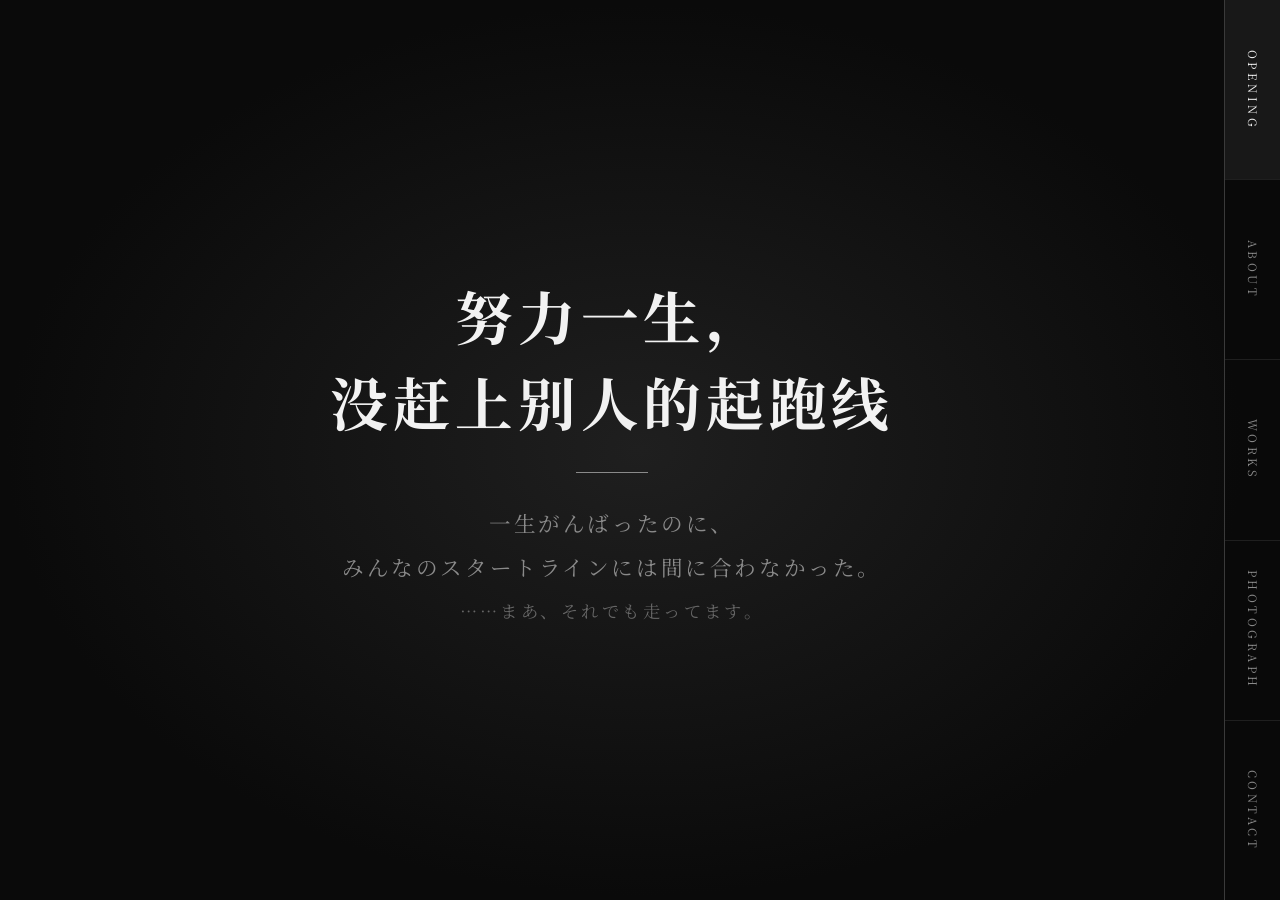
<file: index.html>
<!doctype html>
<html lang="ja">
<head>
<meta charset="utf-8">
<meta name="viewport" content="width=device-width, initial-scale=1">
<title>Portfolio</title>
<link rel="preconnect" href="https://fonts.googleapis.com">
<link rel="preconnect" href="https://fonts.gstatic.com" crossorigin>
<link href="https://fonts.googleapis.com/css2?family=Noto+Serif+SC:wght@500;700&family=Noto+Serif+JP:wght@400;500&display=swap" rel="stylesheet">
<link rel="stylesheet" href="style.css">
</head>
<body class="opening">

<div class="door t"></div>
<div class="door b"></div>
<div class="seam">
  <svg viewBox="0 0 100 100" preserveAspectRatio="none" aria-hidden="true">
    <line x1="0" y1="60" x2="100" y2="40" vector-effect="non-scaling-stroke"/>
  </svg>
</div>

<main class="stage">
  <div class="copy">
    <p class="zh">努力一生，<br>没赶上别人的起跑线</p>
    <div class="rule"></div>
    <p class="ja">
      一生がんばったのに、<br>みんなのスタートラインには間に合わなかった。
      <small>……まあ、それでも走ってます。</small>
    </p>
  </div>
</main>

<nav class="tabs">
  <a href="index.html" aria-current="page">OPENING</a>
  <a href="about.html">ABOUT</a>
  <a href="works.html">WORKS</a>
  <a href="photograph.html">PHOTOGRAPH</a>
  <a href="contact.html">CONTACT</a>
</nav>

<script src="app.js"></script>
</body>
</html>
</file>
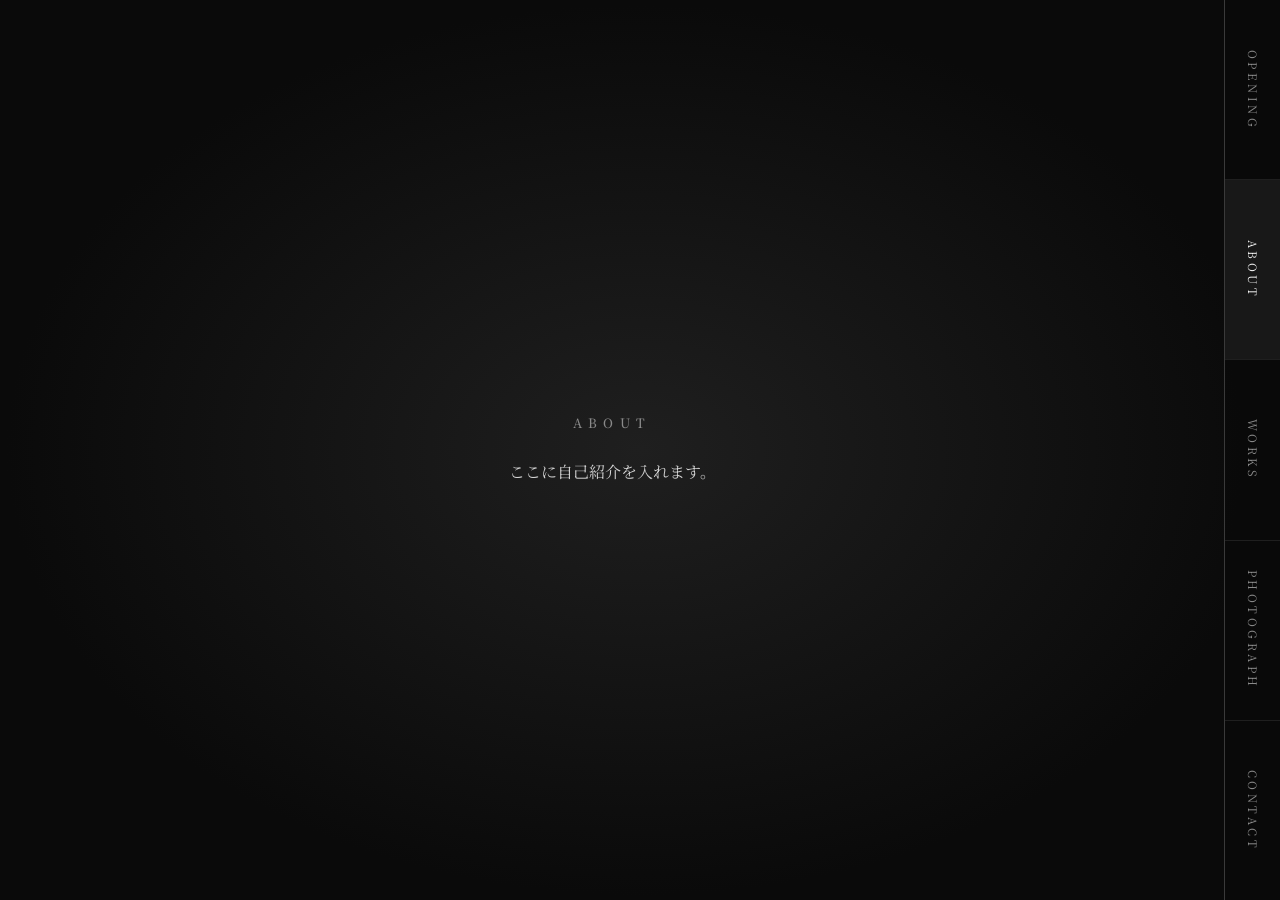
<file: about.html>
<!doctype html>
<html lang="ja">
<head>
<meta charset="utf-8">
<meta name="viewport" content="width=device-width, initial-scale=1">
<title>About | Portfolio</title>
<link rel="preconnect" href="https://fonts.googleapis.com">
<link rel="preconnect" href="https://fonts.gstatic.com" crossorigin>
<link href="https://fonts.googleapis.com/css2?family=Noto+Serif+SC:wght@500;700&family=Noto+Serif+JP:wght@400;500&display=swap" rel="stylesheet">
<link rel="stylesheet" href="style.css">
</head>
<body>

<main class="stage">
  <div class="copy">
    <h1 class="page-title">ABOUT</h1>
    <p class="page-body">ここに自己紹介を入れます。</p>
  </div>
</main>

<nav class="tabs">
  <a href="index.html">OPENING</a>
  <a href="about.html" aria-current="page">ABOUT</a>
  <a href="works.html">WORKS</a>
  <a href="photograph.html">PHOTOGRAPH</a>
  <a href="contact.html">CONTACT</a>
</nav>

<script src="app.js"></script>
</body>
</html>
</file>
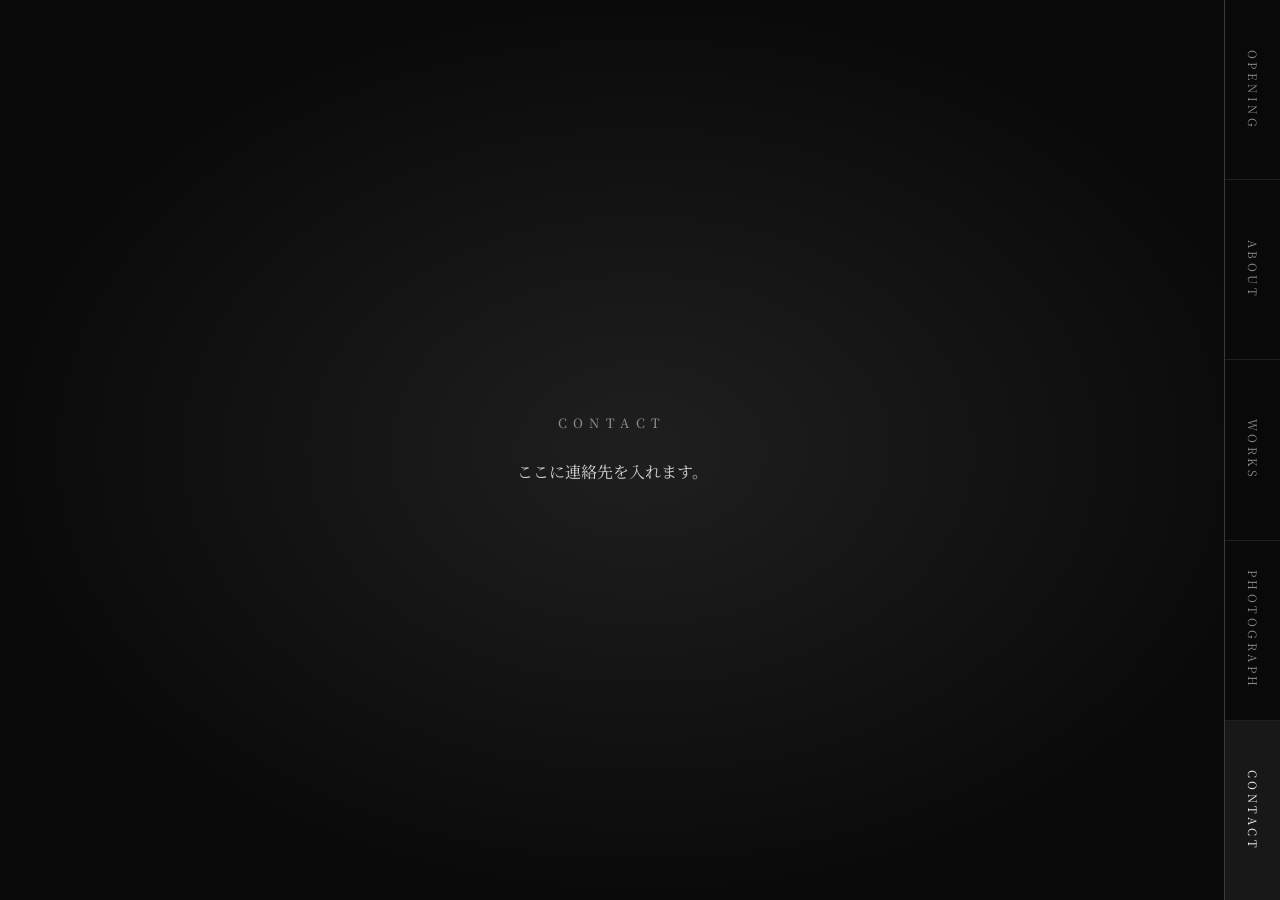
<file: contact.html>
<!doctype html>
<html lang="ja">
<head>
<meta charset="utf-8">
<meta name="viewport" content="width=device-width, initial-scale=1">
<title>Contact | Portfolio</title>
<link rel="preconnect" href="https://fonts.googleapis.com">
<link rel="preconnect" href="https://fonts.gstatic.com" crossorigin>
<link href="https://fonts.googleapis.com/css2?family=Noto+Serif+SC:wght@500;700&family=Noto+Serif+JP:wght@400;500&display=swap" rel="stylesheet">
<link rel="stylesheet" href="style.css">
</head>
<body>

<main class="stage">
  <div class="copy">
    <h1 class="page-title">CONTACT</h1>
    <p class="page-body">ここに連絡先を入れます。</p>
  </div>
</main>

<nav class="tabs">
  <a href="index.html">OPENING</a>
  <a href="about.html">ABOUT</a>
  <a href="works.html">WORKS</a>
  <a href="photograph.html">PHOTOGRAPH</a>
  <a href="contact.html" aria-current="page">CONTACT</a>
</nav>

<script src="app.js"></script>
</body>
</html>
</file>
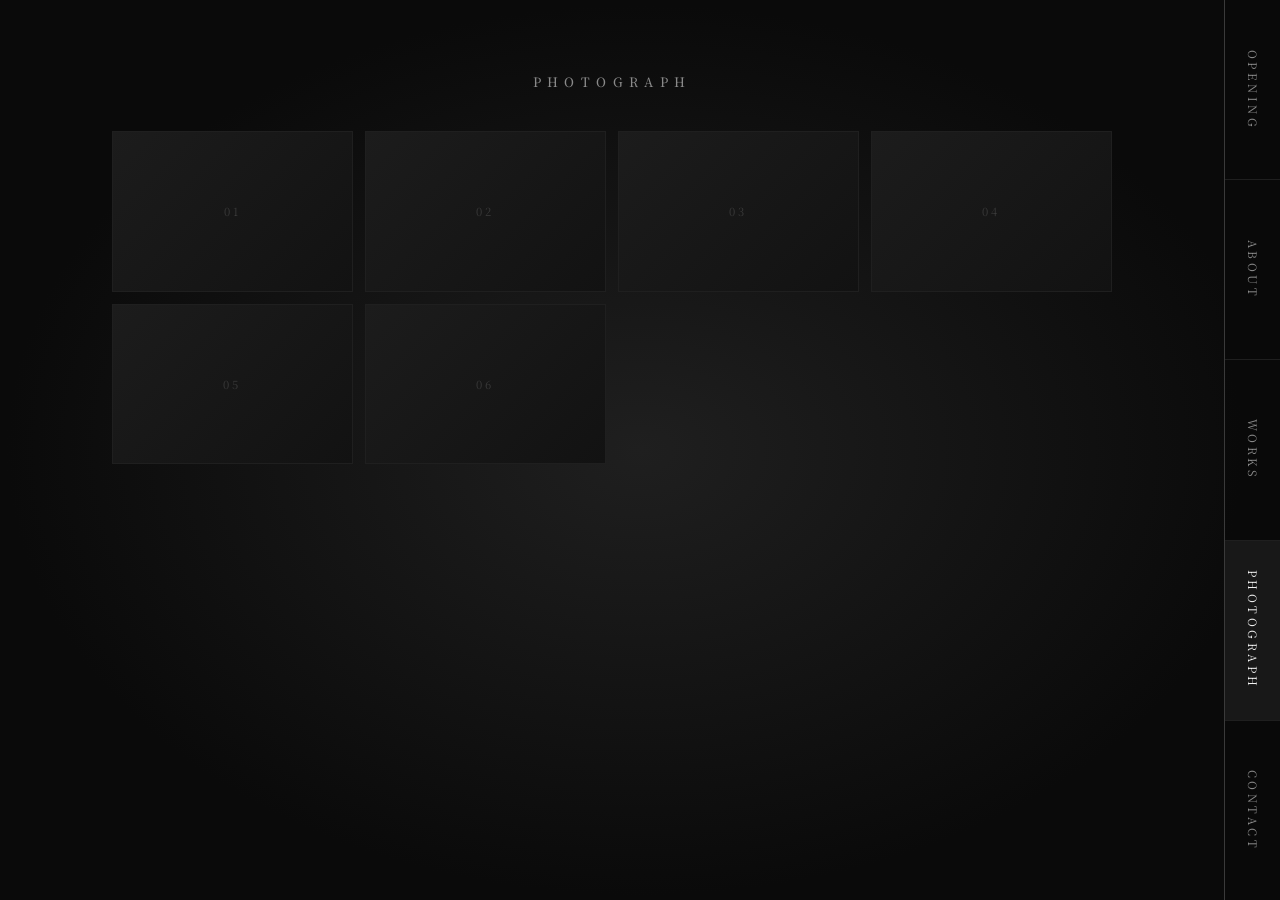
<file: photograph.html>
<!doctype html>
<html lang="ja">
<head>
<meta charset="utf-8">
<meta name="viewport" content="width=device-width, initial-scale=1">
<title>Photograph | Portfolio</title>
<link rel="preconnect" href="https://fonts.googleapis.com">
<link rel="preconnect" href="https://fonts.gstatic.com" crossorigin>
<link href="https://fonts.googleapis.com/css2?family=Noto+Serif+SC:wght@500;700&family=Noto+Serif+JP:wght@400;500&display=swap" rel="stylesheet">
<link rel="stylesheet" href="style.css">
</head>
<body>

<main class="stage scroll">
  <h1 class="page-title">PHOTOGRAPH</h1>
  <!-- 写真は photos フォルダに入れて、<figure><img src="photos/ファイル名" alt="説明"></figure> に置き換える -->
  <div class="gallery">
    <figure>01</figure>
    <figure>02</figure>
    <figure>03</figure>
    <figure>04</figure>
    <figure>05</figure>
    <figure>06</figure>
  </div>
</main>

<div class="lightbox" id="lightbox"><img alt=""></div>

<nav class="tabs">
  <a href="index.html">OPENING</a>
  <a href="about.html">ABOUT</a>
  <a href="works.html">WORKS</a>
  <a href="photograph.html" aria-current="page">PHOTOGRAPH</a>
  <a href="contact.html">CONTACT</a>
</nav>

<script src="app.js"></script>
<script>
  // 写真をクリックすると拡大表示、もう一度クリックで閉じる
  const box = document.getElementById("lightbox");
  document.querySelector(".gallery").addEventListener("click", (e) => {
    if (e.target.tagName !== "IMG") return;
    box.querySelector("img").src = e.target.src;
    box.classList.add("show");
  });
  box.addEventListener("click", () => box.classList.remove("show"));
  document.addEventListener("keydown", (e) => { if (e.key === "Escape") box.classList.remove("show"); });
</script>
</body>
</html>
</file>
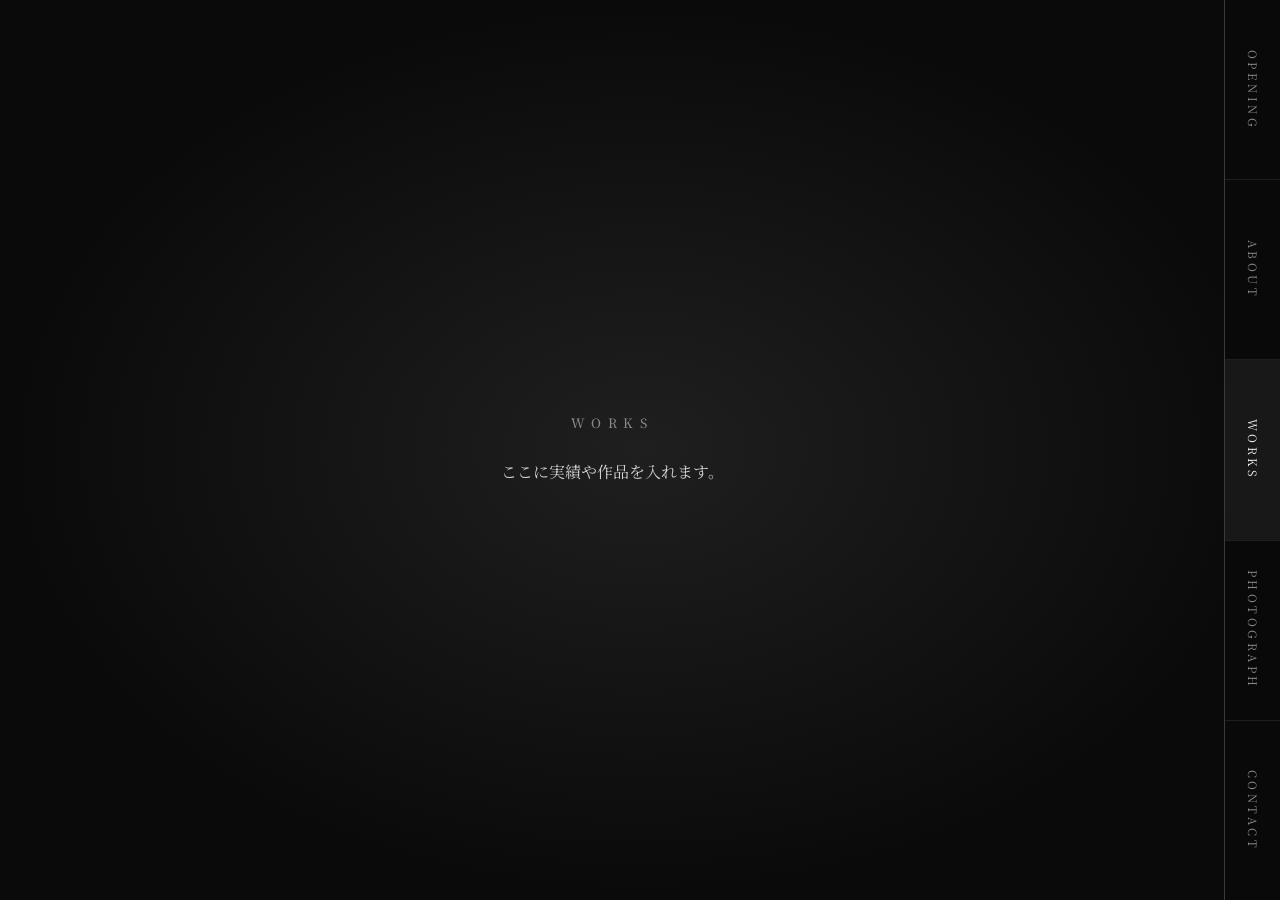
<file: works.html>
<!doctype html>
<html lang="ja">
<head>
<meta charset="utf-8">
<meta name="viewport" content="width=device-width, initial-scale=1">
<title>Works | Portfolio</title>
<link rel="preconnect" href="https://fonts.googleapis.com">
<link rel="preconnect" href="https://fonts.gstatic.com" crossorigin>
<link href="https://fonts.googleapis.com/css2?family=Noto+Serif+SC:wght@500;700&family=Noto+Serif+JP:wght@400;500&display=swap" rel="stylesheet">
<link rel="stylesheet" href="style.css">
</head>
<body>

<main class="stage">
  <div class="copy">
    <h1 class="page-title">WORKS</h1>
    <p class="page-body">ここに実績や作品を入れます。</p>
  </div>
</main>

<nav class="tabs">
  <a href="index.html">OPENING</a>
  <a href="about.html">ABOUT</a>
  <a href="works.html" aria-current="page">WORKS</a>
  <a href="photograph.html">PHOTOGRAPH</a>
  <a href="contact.html">CONTACT</a>
</nav>

<script src="app.js"></script>
</body>
</html>
</file>
<file: style.css>
:root {
  --black: #0a0a0a;
  --gray-1: #1f1f1f;
  --gray-2: #3a3a3a;
  --gray-3: #8a8a8a;
  --gray-4: #d4d4d4;
  --ease: cubic-bezier(.77, 0, .175, 1);
  --tab-w: 56px;
}
* { box-sizing: border-box; margin: 0; padding: 0; }
html {
  height: 100%;
  overflow: hidden;
  background: var(--black);
}
body {
  position: relative;
  height: 100vh;
  height: 100svh;
  overflow: hidden;
  background: radial-gradient(ellipse at 50% 50%, var(--gray-1) 0%, var(--black) 70%);
  color: var(--gray-4);
  font-family: "Noto Serif JP", serif;
}
/* フェードインはオープニングだけ。ほかのページは即時に表示する */
body.opening {
  opacity: 0;
  animation: page-in .9s ease forwards;
}
@keyframes page-in { to { opacity: 1; } }

/* ---------- 中央の文字 ---------- */
.stage {
  height: 100%;
  display: grid;
  place-items: center;
  padding: 0 calc(var(--tab-w) + 24px) 0 24px;
}
.copy { text-align: center; max-width: 960px; }
.zh {
  font-family: "Noto Serif SC", serif;
  font-weight: 700;
  font-size: clamp(1.6rem, 5vw, 3.6rem);
  letter-spacing: .08em;
  line-height: 1.5;
  color: #f2f2f2;
}
.rule {
  width: 72px;
  height: 1px;
  margin: 28px auto;
  background: var(--gray-3);
}
.ja {
  font-size: clamp(.95rem, 2.2vw, 1.35rem);
  letter-spacing: .12em;
  line-height: 2;
  color: var(--gray-3);
}
.ja small {
  display: block;
  margin-top: 6px;
  font-size: .8em;
  color: #666;
  letter-spacing: .2em;
}

/* サブページの見出し・本文 */
.page-title {
  font-weight: 500;
  font-size: .8rem;
  letter-spacing: .5em;
  color: var(--gray-3);
  margin-bottom: 24px;
}
.page-body {
  max-width: 34em;
  line-height: 2;
  color: var(--gray-4);
}

/* ---------- フォトグラフ（このページだけ縦にスクロールできる） ---------- */
.stage.scroll {
  display: block;
  overflow-y: auto;
  padding: 72px calc(var(--tab-w) + 24px) 72px 24px;
  scrollbar-width: thin;
  scrollbar-color: var(--gray-2) transparent;
}
.stage.scroll .page-title { text-align: center; margin-bottom: 40px; }
.gallery {
  display: grid;
  grid-template-columns: repeat(auto-fill, minmax(220px, 1fr));
  gap: 12px;
  max-width: 1000px;
  margin: 0 auto;
}
.gallery figure {
  aspect-ratio: 3 / 2;
  overflow: hidden;
  display: grid;
  place-items: center;
  background: linear-gradient(135deg, #1c1c1c, #121212);
  border: 1px solid var(--gray-1);
  font-size: .7rem;
  letter-spacing: .3em;
  color: var(--gray-2);
}
.gallery img {
  width: 100%;
  height: 100%;
  object-fit: cover;
  cursor: zoom-in;
  filter: grayscale(1) brightness(.85);
  transition: filter .5s, transform .6s var(--ease);
}
.gallery img:hover { filter: none; transform: scale(1.04); }
.lightbox {
  position: fixed;
  inset: 0;
  z-index: 20;
  display: none;
  place-items: center;
  padding: 24px calc(var(--tab-w) + 24px) 24px 24px;
  background: rgba(10, 10, 10, .94);
  cursor: zoom-out;
}
.lightbox.show { display: grid; }
.lightbox img { max-width: 100%; max-height: 100%; }

/* ---------- 右端のタブ（上から下へ縦並び） ---------- */
.tabs {
  position: fixed;
  top: 0;
  right: 0;
  width: var(--tab-w);
  height: 100%;
  display: flex;
  flex-direction: column;
  z-index: 5;
  border-left: 1px solid var(--gray-2);
  background: rgba(10, 10, 10, .55);
}
.tabs a {
  flex: 1;
  display: grid;
  place-items: center;
  writing-mode: vertical-rl;
  text-decoration: none;
  font-size: .72rem;
  letter-spacing: .3em;
  color: var(--gray-3);
  border-bottom: 1px solid var(--gray-1);
  transition: color .3s, background .3s;
}
.tabs a:last-child { border-bottom: 0; }
.tabs a:hover, .tabs a[aria-current="page"] {
  color: #f2f2f2;
  background: rgba(255, 255, 255, .06);
}

/* ---------- オープニング（全体4秒） ----------
   0.0-0.5s  何もない
   0.5-1.3s  中央に斜めの線が走る
   1.5-3.0s  上下に開く
   2.7-4.0s  文字とタブが現れる                  */
.door {
  position: fixed;
  inset: 0;
  z-index: 10;
  opacity: 0;
  background: linear-gradient(135deg, #242424, #101010);
  pointer-events: none;
}
.door::after {
  content: "";
  position: absolute;
  inset: 0;
  background: repeating-linear-gradient(135deg, transparent 0 38px, rgba(255,255,255,.025) 38px 39px);
}
/* 斜めの境界線（右上がり）。seam の線と同じ座標で切り分ける */
.door.t { clip-path: polygon(0 0, 100% 0, 100% 40%, 0 60%); }
.door.b { clip-path: polygon(0 60%, 100% 40%, 100% 100%, 0 100%); }
.door.t { animation: door-in .8s .5s ease forwards, slide-up 1.5s 1.5s var(--ease) forwards; }
.door.b { animation: door-in .8s .5s ease forwards, slide-down 1.5s 1.5s var(--ease) forwards; }
@keyframes door-in { to { opacity: 1; } }
@keyframes slide-up { to { transform: translateY(-100%); } }
@keyframes slide-down { to { transform: translateY(100%); } }

.seam {
  position: fixed;
  inset: 0;
  z-index: 11;
  pointer-events: none;
  transform: scaleX(0);
  animation: seam-in .8s .5s var(--ease) forwards, seam-out .5s 1.5s forwards;
}
.seam svg {
  width: 100%;
  height: 100%;
  overflow: visible;
  filter: drop-shadow(0 0 6px rgba(255, 255, 255, .6));
}
.seam line { stroke: var(--gray-4); stroke-width: 1.5; }
@keyframes seam-in { to { transform: scaleX(1); } }
@keyframes seam-out { to { opacity: 0; } }

.opening .zh, .opening .ja, .opening .tabs { opacity: 0; }
.opening .rule { width: 0; }
.opening .zh { animation: fade .8s 2.7s ease forwards; }
.opening .rule { animation: grow .7s 3.2s var(--ease) forwards; }
.opening .ja { animation: fade .7s 3.3s ease forwards; }
.opening .tabs { animation: fade .5s 3.5s ease forwards; }
@keyframes fade { to { opacity: 1; } }
@keyframes grow { to { width: 72px; } }

@media (max-width: 600px) {
  :root { --tab-w: 44px; }
  .tabs a { font-size: .65rem; letter-spacing: .25em; }
}
@media (max-height: 700px) {
  .tabs a { font-size: .62rem; letter-spacing: .15em; }
}
</file>
